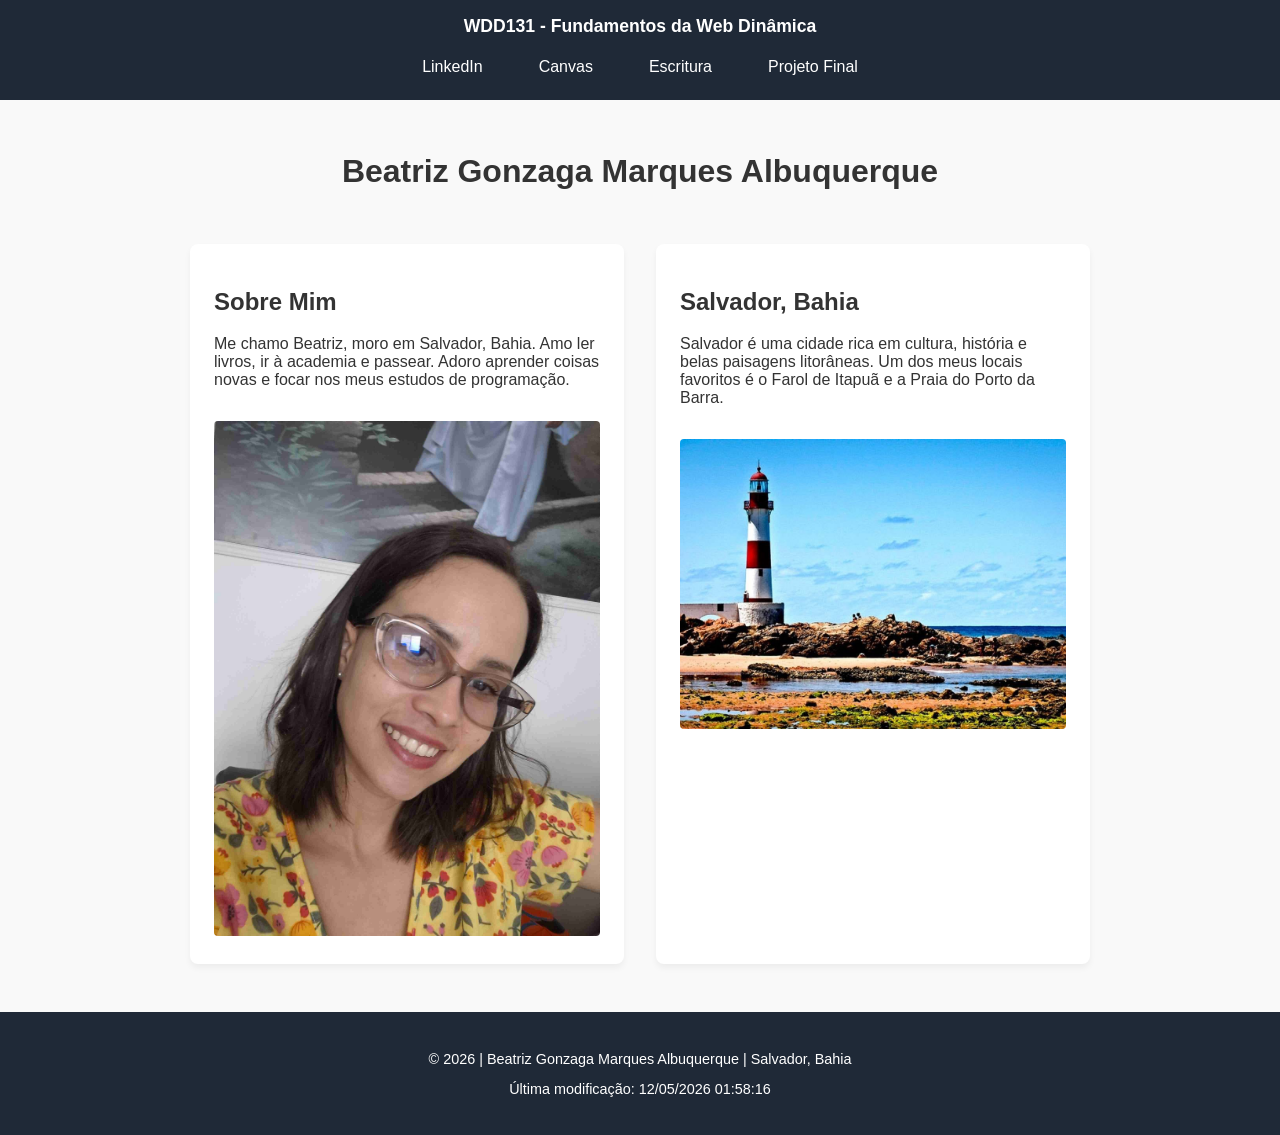
<file: index.html>
<!DOCTYPE html>
<html lang="pt-BR">
<head>
    <meta charset="UTF-8">
    <meta name="viewport" content="width=device-width, initial-scale=1.0">
    <meta name="description" content="WDD 131 - Fundamentos da Web Dinâmica - Beatriz Gonzaga Marques Albuquerque. Página inicial da disciplina de desenvolvimento web na BYU Idaho.">
    <meta name="author" content="Beatriz Gonzaga Marques Albuquerque">
    <title>WDD 131 - Fundamentos da Web Dinâmica - Beatriz Gonzaga Marques Albuquerque</title>
    <link rel="stylesheet" href="estilos/base.css">
    <script src="scripts/obterdatas.js" defer></script>
    <link rel="preconnect" href="https://fonts.googleapis.com">
    <link rel="preconnect" href="https://fonts.gstatic.com" crossorigin>
    <link href="https://fonts.googleapis.com/css2?family=Roboto:wght@400;700&display=swap" rel="stylesheet">
</head>
<body>

    <header>
        <span id="titulo-curso">WDD131 - Fundamentos da Web Dinâmica</span>
        <nav>
            <a href="https://www.linkedin.com/in/beatriz-albuquerque-699462261" target="_blank">LinkedIn</a>
            <a href="https://byupw.instructure.com/" target="_blank">Canvas</a>
            <a href="https://www.churchofjesuschrist.org/study/scriptures/bofm/1-ne/3?lang=por&id=p7#p7" target="_blank">Escritura</a>
            <a href="#" target="_blank">Projeto Final</a>
        </nav>
    </header>

    <main>
        <h1>Beatriz Gonzaga Marques Albuquerque</h1>

        <section class="card">
            <h2>Sobre Mim</h2>
            <p>Me chamo Beatriz, moro em Salvador, Bahia. Amo ler livros, ir à academia e passear. Adoro aprender coisas novas e focar nos meus estudos de programação.</p>
            <img src="imagens/beatriz.perfil.jpg" alt="Foto de perfil de Beatriz Gonzaga">
        </section>

        <section class="card">
            <h2>Salvador, Bahia</h2>
            <p>Salvador é uma cidade rica em cultura, história e belas paisagens litorâneas. Um dos meus locais favoritos é o Farol de Itapuã e a Praia do Porto da Barra.</p>
            <img src="imagens/farol-de-itapua.jpg" alt="Farol de Itapuã em Salvador Bahia">
        </section>
    </main>

    <footer>
        <p>&copy; <span id="anoatual"></span> | Beatriz Gonzaga Marques Albuquerque | Salvador, Bahia</p>
        <p id="ultimomodificacao"></p>
    </footer>

</body>
</html>
</file>
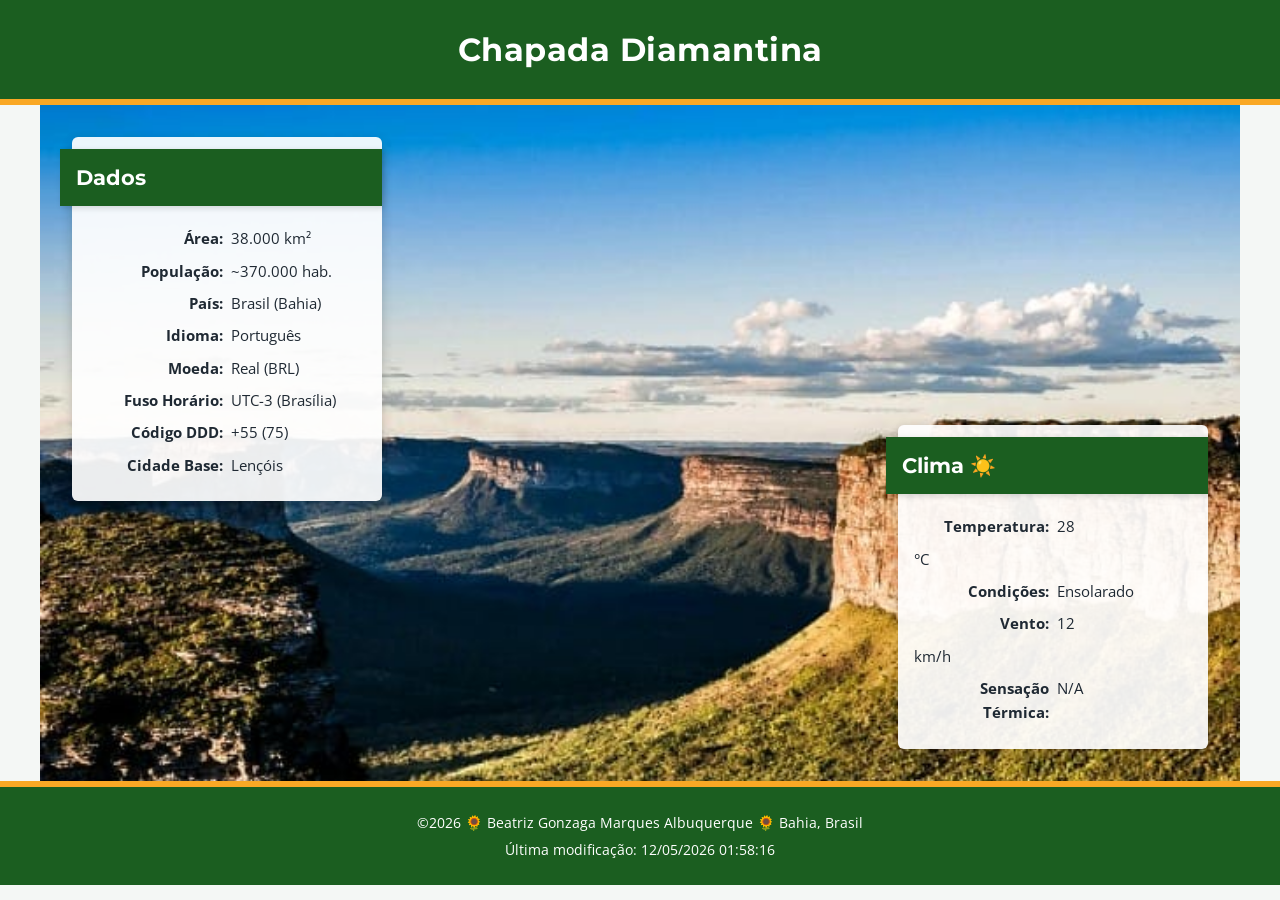
<file: local.html>
<!DOCTYPE html>
<html lang="pt-BR">
<head>
    <meta charset="UTF-8">
    <meta name="viewport" content="width=device-width, initial-scale=1.0">
    <title>Chapada Diamantina - Bahia, Brasil</title>
    <meta name="description" content="Informações, dados geográficos e clima atual da Chapada Diamantina, Bahia, Brasil.">
    <meta name="author" content="Beatriz Gonzaga Marques Albuquerque">
    <link rel="preconnect" href="https://fonts.googleapis.com">
    <link rel="preconnect" href="https://fonts.gstatic.com" crossorigin>
    <link href="https://fonts.googleapis.com/css2?family=Montserrat:wght@600;700&family=Open+Sans:wght@400;600&display=swap" rel="stylesheet">
    <link rel="stylesheet" href="styles/local.css">
    <script src="scripts/local.js" defer></script>
</head>
<body>
    <header>
        <h1>Chapada Diamantina</h1>
    </header>

    <main>
        <div class="hero">
            <picture>
                <source srcset="images/hero-large.webp" media="(min-width: 768px)">
                <img src="images/hero-small.webp" alt="Vista panorâmica da Chapada Diamantina, Bahia" width="500" height="333">
            </picture>
        </div>

        <section class="card dados">
            <h2>Dados</h2>
            <ul>
                <li><strong>Área:</strong> <span>38.000 km²</span></li>
                <li><strong>População:</strong> <span>~370.000 hab.</span></li>
                <li><strong>País:</strong> <span>Brasil (Bahia)</span></li>
                <li><strong>Idioma:</strong> <span>Português</span></li>
                <li><strong>Moeda:</strong> <span>Real (BRL)</span></li>
                <li><strong>Fuso Horário:</strong> <span>UTC-3 (Brasília)</span></li>
                <li><strong>Código DDD:</strong> <span>+55 (75)</span></li>
                <li><strong>Cidade Base:</strong> <span>Lençóis</span></li>
            </ul>
        </section>

        <section class="card clima">
            <h2 class="clima-titulo">Clima</h2>
            <img src="images/clima.svg" alt="Ícone de tempo ensolarado com poucas nuvens" class="clima-icone-mobile" width="64" height="64">
            <ul>
                <li><strong>Temperatura:</strong> <span id="temperatura">28</span> °C</li>
                <li><strong>Condições:</strong> <span>Ensolarado</span></li>
                <li><strong>Vento:</strong> <span id="vento">12</span> km/h</li>
                <li><strong>Sensação Térmica:</strong> <span id="sensacao-termica"></span></li>
            </ul>
        </section>
    </main>

    <footer>
        <p>&copy;<span id="currentyear"></span> 🌻 Beatriz Gonzaga Marques Albuquerque 🌻 Bahia, Brasil</p>
        <p id="lastModified"></p>
    </footer>
</body>
</html>
</file>
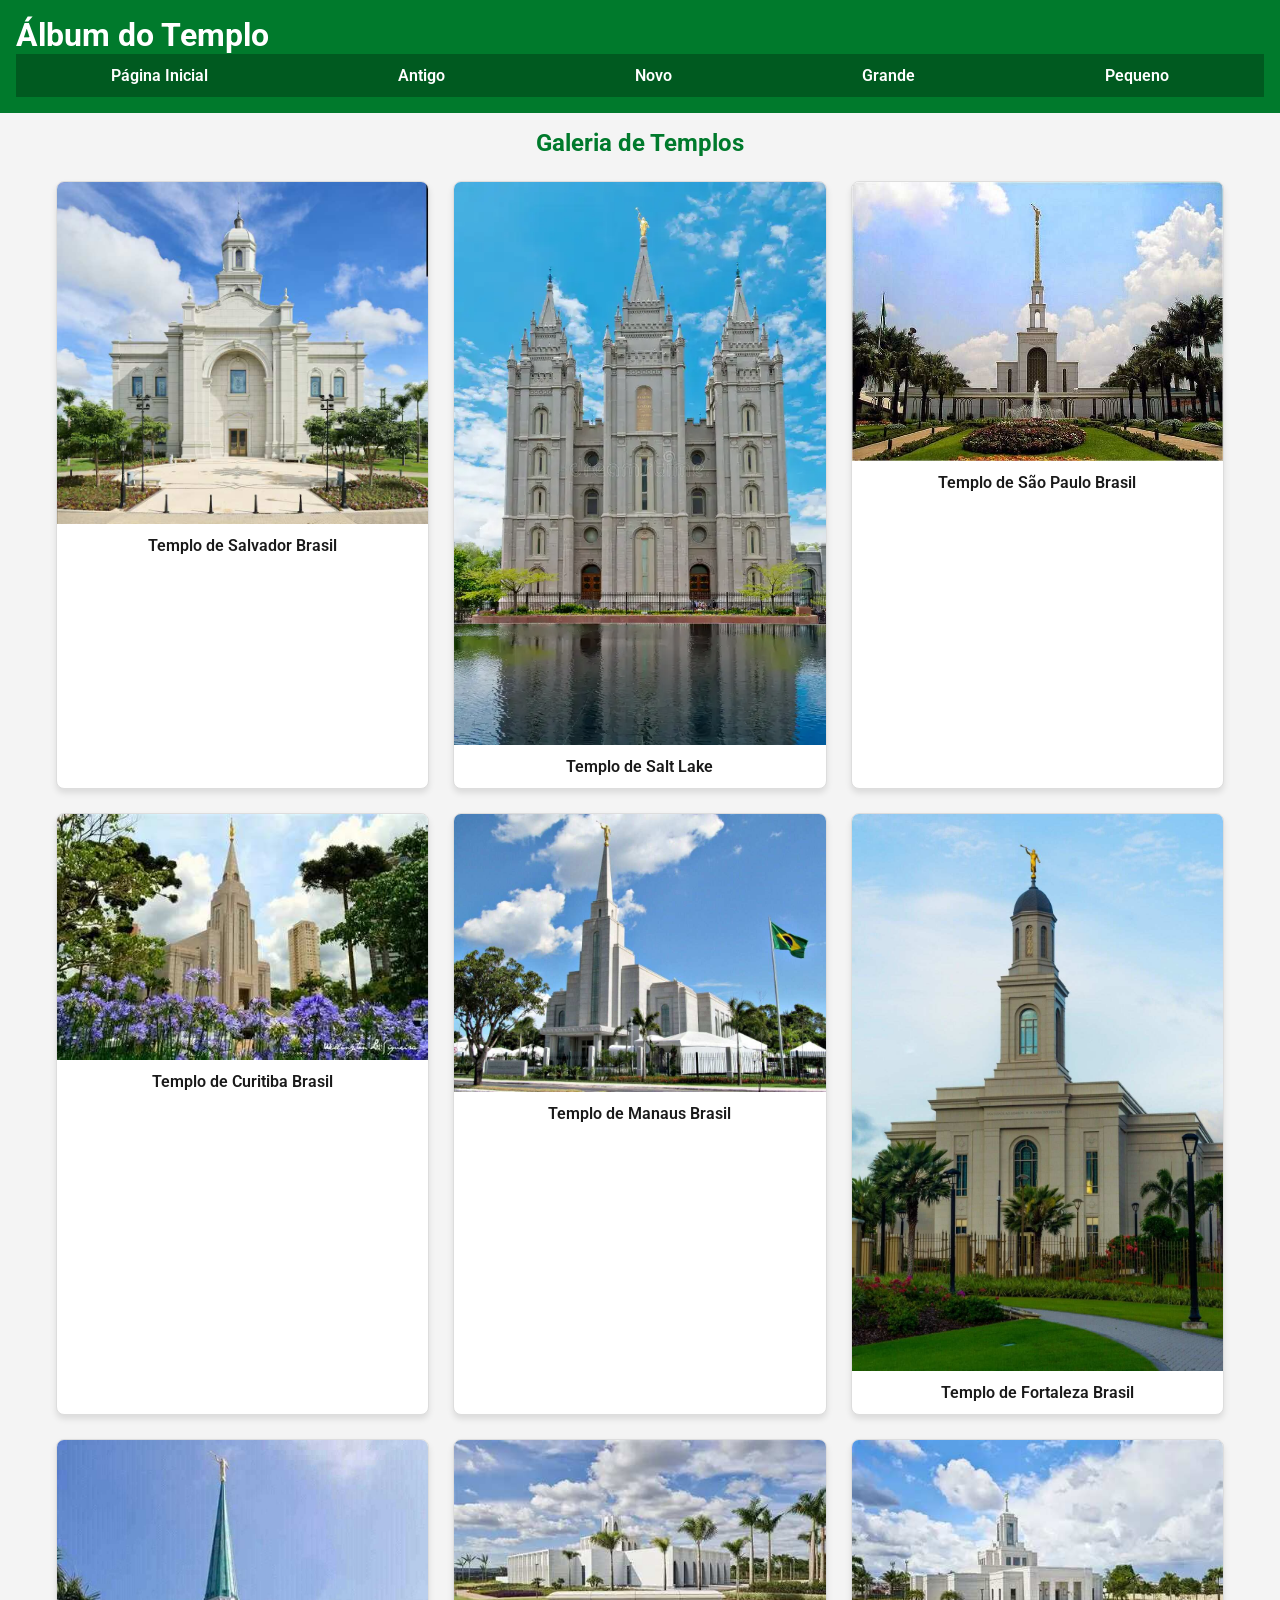
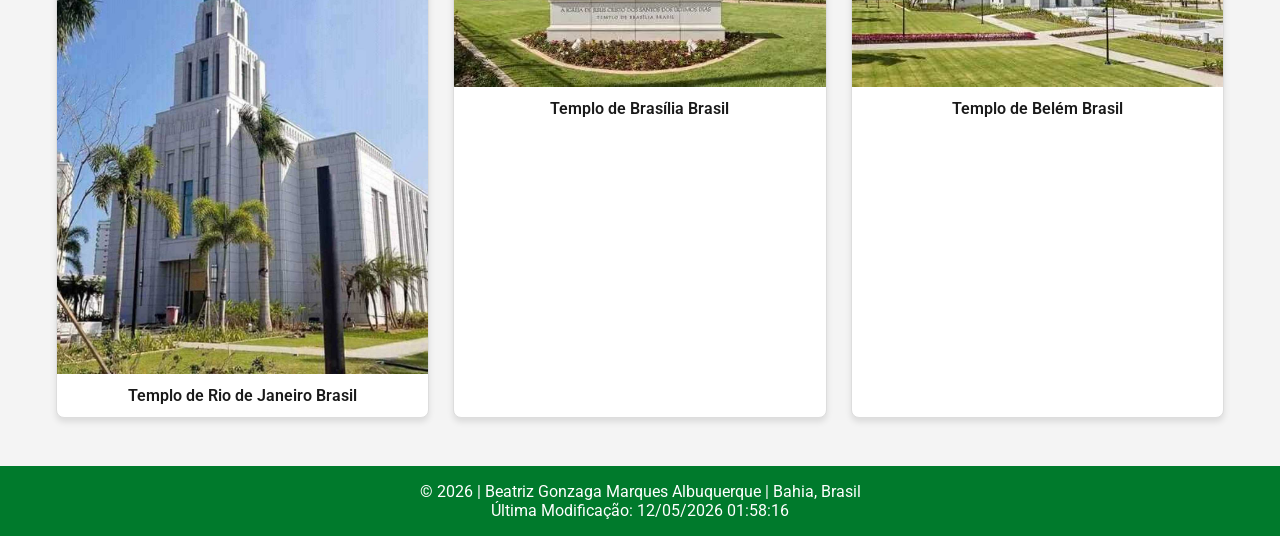
<file: templos.html>
<!DOCTYPE html>
<html lang="pt-BR">
<head>
    <meta charset="UTF-8">
    <meta name="viewport" content="width=device-width, initial-scale=1.0">
    <title>Álbum do Templo</title>
    <meta name="description" content="Página responsiva de galeria de fotos de templos para o curso WDD 131.">
    <meta name="author" content="Beatriz Gonzaga Marques Albuquerque">

    <!-- Google Fonts -->
    <link rel="preconnect" href="https://fonts.googleapis.com">
    <link rel="preconnect" href="https://fonts.gstatic.com" crossorigin>
    <link href="https://fonts.googleapis.com/css2?family=Montserrat:wght@400;600;700&family=Roboto:wght@300;400;500&display=swap" rel="stylesheet">

    <!-- CSS (Mobile First) -->
    <link rel="stylesheet" href="estilos/templos.css">
    <link rel="stylesheet" href="estilos/templos-grandes.css" media="(min-width: 650px)">

    <!-- JavaScript Adiado -->
    <script src="scripts/templos.js" defer></script>
</head>
<body>

    <header>
        <div class="header-container">
            <h1>Álbum do Templo</h1>
            <button id="menu-btn" aria-label="Abrir Menu"></button>
        </div>
        <nav>
            <ul id="nav-list" class="navigation">
                <li><a href="#">Página Inicial</a></li>
                <li><a href="#">Antigo</a></li>
                <li><a href="#">Novo</a></li>
                <li><a href="#">Grande</a></li>
                <li><a href="#">Pequeno</a></li>
            </ul>
        </nav>
    </header>

   <main>
        <h2>Galeria de Templos</h2>
        <div class="galeria">
            <figure>
                <img src="imagens/salvador.jpg" alt="Templo de Salvador Brasil" loading="lazy" width="400" height="250">
                <figcaption>Templo de Salvador Brasil</figcaption>
            </figure>
            <figure>
                <img src="imagens/salt-lake.jpg" alt="Templo de Salt Lake" loading="lazy" width="400" height="250">
                <figcaption>Templo de Salt Lake</figcaption>
            </figure>
            <figure>
                <img src="imagens/sao-paulo.jpg" alt="Templo de São Paulo Brasil" loading="lazy" width="400" height="250">
                <figcaption>Templo de São Paulo Brasil</figcaption>
            </figure>
            <figure>
                <img src="imagens/curitiba.jpg" alt="Templo de Curitiba Brasil" loading="lazy" width="400" height="250">
                <figcaption>Templo de Curitiba Brasil</figcaption>
            </figure>
            <figure>
                <img src="imagens/manaus.jpg" alt="Templo de Manaus Brasil" loading="lazy" width="400" height="250">
                <figcaption>Templo de Manaus Brasil</figcaption>
            </figure>
            <figure>
                <img src="imagens/fortaleza.jpg" alt="Templo de Fortaleza Brasil" loading="lazy" width="400" height="250">
                <figcaption>Templo de Fortaleza Brasil</figcaption>
            </figure>
            <figure>
                <img src="imagens/rio.jpg" alt="Templo de Rio de Janeiro Brasil" loading="lazy" width="400" height="250">
                <figcaption>Templo de Rio de Janeiro Brasil</figcaption>
            </figure>
            <figure>
                <img src="imagens/brasilia.jpg" alt="Templo de Brasília Brasil" loading="lazy" width="400" height="250">
                <figcaption>Templo de Brasília Brasil</figcaption>
            </figure>
            <figure>
                <img src="imagens/belem.jpg" alt="Templo de Belém Brasil" loading="lazy" width="400" height="250">
                <figcaption>Templo de Belém Brasil</figcaption>
            </figure>
        </div>
    </main>

    <footer>
        <p>&copy; <span id="currentyear"></span> | Beatriz Gonzaga Marques Albuquerque | Bahia, Brasil</p>
        <p id="lastModified"></p>
    </footer>

</body>
</html>
</file>
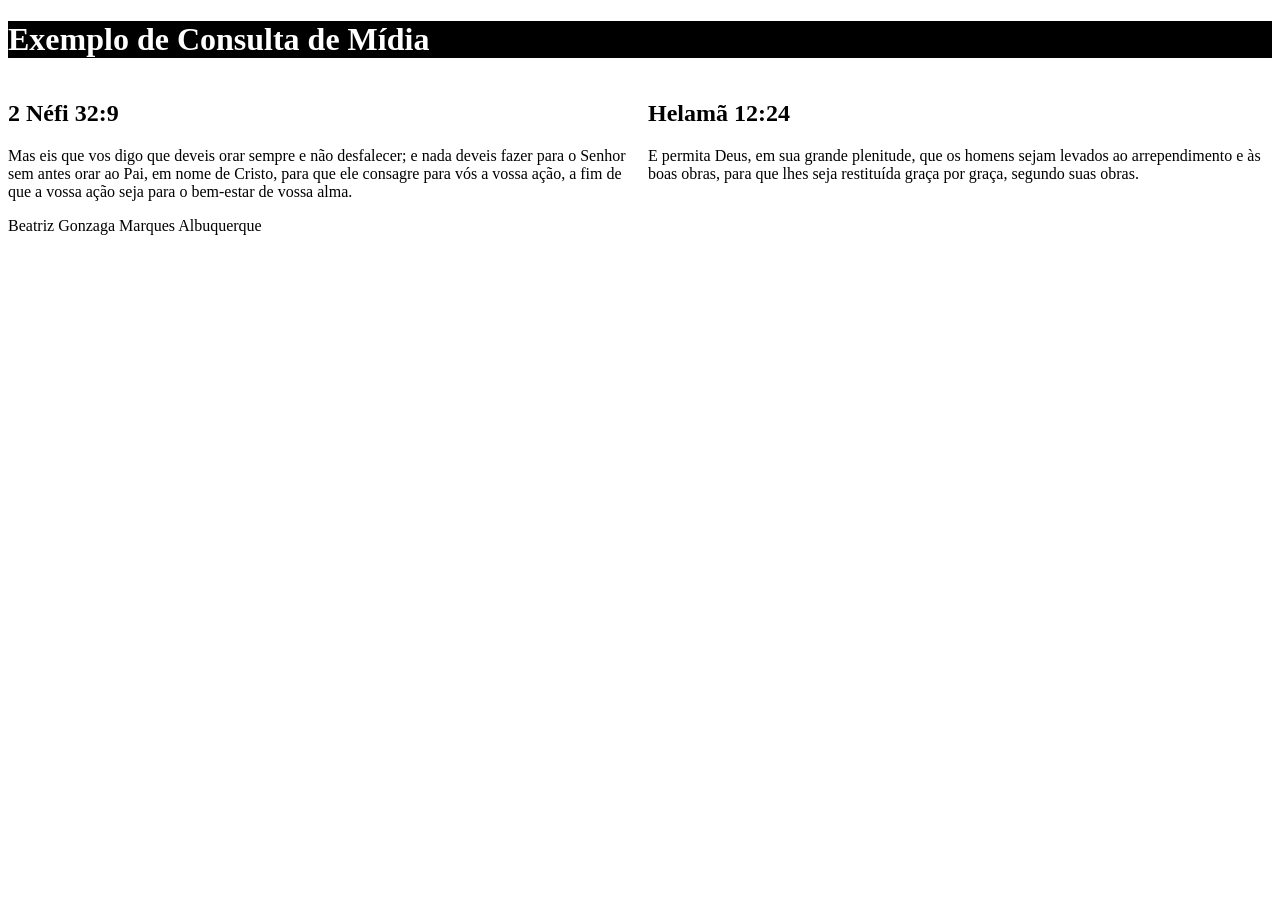
<file: semana02/consulta-de-midia.html>
<!DOCTYPE html>
<html lang="pt-BR">
<head>
    <meta charset="utf-8">
    <meta name="viewport" content="width=device-width, initial-scale=1.0">
    <title>WDD 131 - Exemplo de Consulta de Mídia</title>
    <meta name="description" content="Página de exemplo da atividade de aprendizagem sobre consultas de mídia CSS">
    <meta name="author" content="Beatriz Gonzaga Marques Albuquerque">
    
    <!-- Google Fonts: Roboto -->
    <link rel="preconnect" href="https://fonts.googleapis.com">
    <link rel="preconnect" href="https://fonts.gstatic.com" crossorigin>
    <link href="https://fonts.googleapis.com/css2?family=Roboto&display=swap" rel="stylesheet">
    
    <!-- Folhas de Estilo CSS -->
    <link rel="stylesheet" href="estilos/consulta-de-midia.css">
    <link rel="stylesheet" href="estilos/consulta-de-midia-grande.css">
</head>
<body>
    <header>
        <h1>Exemplo de Consulta de Mídia</h1>
    </header>
    <main>
        <section>
            <h2>2 Néfi 32:9</h2>
            <p>Mas eis que vos digo que deveis orar sempre e não desfalecer; e nada deveis fazer para o Senhor sem antes orar ao Pai, em nome de Cristo, para que ele consagre para vós a vossa ação, a fim de que a vossa ação seja para o bem-estar de vossa alma.</p>
        </section>
        <section>
            <h2>Helamã 12:24</h2>
            <p>E permita Deus, em sua grande plenitude, que os homens sejam levados ao arrependimento e às boas obras, para que lhes seja restituída graça por graça, segundo suas obras.</p>
        </section>
    </main>
    <footer>
        Beatriz Gonzaga Marques Albuquerque
    </footer>
</body>
</html>
</file>
<file: estilos/base.css>
:root {
    --primary-color: #d63384; /* Tom de rosa alinhado à preferência de estilo */
    --secondary-color: #ffc107; /* Tom de amarelo */
    --text-color: #333333;
    --background-color: #f9f9f9;
}

body {
    font-family: 'Segoe UI', Tahoma, Geneva, Verdana, sans-serif;
    margin: 0;
    padding: 0;
    background-color: var(--background-color);
    color: var(--text-color);
}

header {
    background-color: #1f2937;
    color: white;
    padding: 1rem;
    text-align: center;
}

header span#titulo-curso {
    display: block; /* Exibe como bloco para centralizar e organizar o topo[span_5](start_span)[span_5](end_span) */
    font-size: 1.1rem;
    margin-bottom: 0.8rem;
    font-weight: bold;
}

header nav {
    display: flex; /* Utiliza CSS Flexbox na navegação[span_6](start_span)[span_6](end_span) */
    justify-content: center;
    gap: 1.5rem;
    flex-wrap: wrap;
}

header nav a {
    color: white;
    text-decoration: none;
    padding: 0.5rem 1rem;
    transition: background-color 0.3s, color 0.3s;
}

header nav a:hover {
    background-color: var(--primary-color);
    color: white;
    border-radius: 4px;
}

main {
    max-width: 900px;
    margin: 2rem auto;
    padding: 0 1rem;
    display: grid; /* Organiza os cartões usando CSS Grid[span_7](start_span)[span_7](end_span) */
    grid-template-columns: 1fr;
    gap: 2rem;
}

@media (min-width: 768px) {
    main {
        grid-template-columns: 1fr 1fr; /* Duas colunas em telas maiores */
    }
    
    main h1 {
        grid-column: 1 / -1; /* O título ocupa a largura inteira */
        text-align: center;
    }
}

.card {
    background: white;
    padding: 1.5rem;
    border-radius: 8px;
    box-shadow: 0 4px 6px rgba(0, 0, 0, 0.05);
}

.card img {
    width: 100%;
    height: auto;
    border-radius: 4px;
    margin-top: 1rem;
}

footer {
    background-color: #1f2937;
    color: white;
    text-align: center;
    padding: 1.5rem;
    margin-top: 3rem;
    font-size: 0.9rem;
}
</file>
<file: styles/local.css>
:root {
    --cor-primaria: #1b5e20;
    --cor-secundaria: #f9a825;
    --cor-fundo: #f4f7f5;
    --cor-card: rgba(255, 255, 255, 0.92);
    --cor-texto: #1f2933;
    --cor-borda: #d9e2ec;
    --fonte-titulo: 'Montserrat', sans-serif;
    --fonte-corpo: 'Open Sans', sans-serif;
}

* {
    box-sizing: border-box;
    margin: 0;
    padding: 0;
}

body {
    font-family: var(--fonte-corpo);
    background-color: var(--cor-fundo);
    color: var(--cor-texto);
    line-height: 1.6;
}

header {
    background-color: var(--cor-primaria);
    color: #ffffff;
    text-align: center;
    padding: 1.5rem 1rem;
    border-bottom: 6px solid var(--cor-secundaria);
}

header h1 {
    font-family: var(--fonte-titulo);
    font-size: 2rem;
    letter-spacing: 0.5px;
}

main {
    max-width: 1200px;
    margin: 0 auto;
    background-color: #ffffff;
}

.hero img {
    width: 100%;
    height: auto;
    display: block;
    object-fit: cover;
}

.card {
    padding: 1.5rem;
    border-bottom: 1px solid var(--cor-borda);
    text-align: center;
}

.card h2 {
    font-family: var(--fonte-titulo);
    font-size: 1.5rem;
    color: var(--cor-primaria);
    margin-bottom: 1rem;
}

.clima-icone-mobile {
    display: block;
    margin: 0 auto 1rem auto;
    width: 64px;
    height: 64px;
}

.card ul {
    list-style: none;
    max-width: 320px;
    margin: 0 auto;
}

.card li {
    display: grid;
    grid-template-columns: 1fr 1fr;
    gap: 0.5rem;
    padding: 0.25rem 0;
    font-size: 0.95rem;
}

.card li strong {
    text-align: right;
}

.card li span {
    text-align: left;
}

footer {
    background-color: var(--cor-primaria);
    color: #ffffff;
    text-align: center;
    padding: 1.25rem 1rem;
    font-size: 0.9rem;
    border-top: 6px solid var(--cor-secundaria);
}

footer p {
    margin: 0.25rem 0;
}

@media screen and (min-width: 768px) {
    main {
        position: relative;
    }

    .card {
        position: absolute;
        width: 310px;
        background-color: var(--cor-card);
        border: none;
        border-radius: 6px;
        box-shadow: 0 4px 12px rgba(0, 0, 0, 0.2);
        padding: 0 0 1.25rem 0;
        text-align: left;
    }

    .card h2 {
        background-color: var(--cor-primaria);
        color: #ffffff;
        padding: 0.75rem 1rem;
        margin: 0.75rem 0 1rem -0.75rem;
        font-size: 1.3rem;
        box-shadow: 2px 2px 6px rgba(0, 0, 0, 0.15);
    }

    .dados {
        top: 2rem;
        left: 2rem;
    }

    .clima {
        bottom: 2rem;
        right: 2rem;
    }

    .clima-icone-mobile {
        display: none;
    }

    .clima-titulo::after {
        content: " ☀️";
        font-size: 1.3rem;
    }

    .card ul {
        padding: 0 1rem;
    }
}
</file>
<file: estilos/templos.css>
/* Reset Básico */
* {
    margin: 0;
    padding: 0;
    box-sizing: border-box;
}

body {
    font-family: 'Roboto', sans-serif;
    background-color: #f4f4f4;
    color: #1a1a1a;
}

/* Header */
header {
    background-color: #007A2C;
    color: #ffffff;
    padding: 1rem;
}

.header-container {
    display: flex;
    justify-content: space-between;
    align-items: center;
}

/* Navegação */
nav {
    display: flex;
    justify-content: center;
    align-items: center;
    background-color: #005a20;
}

.navigation {
    display: flex;
    flex-direction: column;
    list-style: none;
    width: 100%;
    text-align: center;
}

.navigation li a {
    display: block;
    color: #ffffff;
    padding: 0.75rem;
    text-decoration: none;
    font-weight: 600;
}

.navigation li a:hover {
    background-color: #ccb200;
    color: #1a1a1a;
}

/* Botão Hamburger */
#menu-btn {
    background: none;
    border: none;
    color: #ffffff;
    font-size: 1.8rem;
    cursor: pointer;
}

#menu-btn::before {
    content: "☰";
}

#menu-btn.open::before {
    content: "❌";
}

/* Galeria de Templos */
main {
    padding: 1rem;
    max-width: 1200px;
    margin: 0 auto;
}

h2 {
    text-align: center;
    margin-bottom: 1.5rem;
    color: #007A2C;
}

.galeria {
    display: grid;
    grid-template-columns: 1fr;
    gap: 1.5rem;
}

figure {
    background: #ffffff;
    border: 1px solid #ddd;
    border-radius: 8px;
    overflow: hidden;
    box-shadow: 0 4px 6px rgba(0,0,0,0.1);
    text-align: center;
}

figure img {
    width: 100%;
    height: auto;
    display: block;
    object-fit: cover;
}

figcaption {
    padding: 0.75rem;
    font-weight: 600;
}

/* Footer */
footer {
    background-color: #007A2C;
    color: #ffffff;
    text-align: center;
    padding: 1rem;
    margin-top: 2rem;
}
</file>
<file: estilos/templos-grandes.css>
/* Media Query para telas maiores que 650px */
@media (min-width: 650px) {
    #menu-btn {
        display: none;
    }

    nav {
        display: flex;
    }

    .navigation {
        display: flex;
        flex-direction: row;
        justify-content: space-around;
    }

    .galeria {
        display: grid;
        grid-template-columns: repeat(3, 1fr);
        gap: 1.5rem;
    }
}
</file>
<file: semana02/estilos/consulta-de-midia.css>
<!DOCTYPE html>
<html lang="pt-BR">
<head>
    <meta charset="utf-8">
    <meta name="viewport" content="width=device-width, initial-scale=1.0">
    <title>WDD 131 - Exemplo de Consulta de Mídia</title>
    <meta name="description" content="Página de exemplo da atividade de aprendizagem sobre consultas de mídia CSS">
    <meta name="author" content="Beatriz Gonzaga Marques Albuquerque">
    
    <!-- Google Fonts: Roboto -->
    <link rel="preconnect" href="https://fonts.googleapis.com">
    <link rel="preconnect" href="https://fonts.gstatic.com" crossorigin>
    <link href="
</file>
<file: semana02/estilos/consulta-de-midia-grande.css>
@media screen and (min-width: 500px) {
    header {
        background-color: black;
        color: white;
    }

    main {
        display: grid;
        grid-template-columns: 1fr 1fr;
        gap: 1rem;
    }
}
</file>
